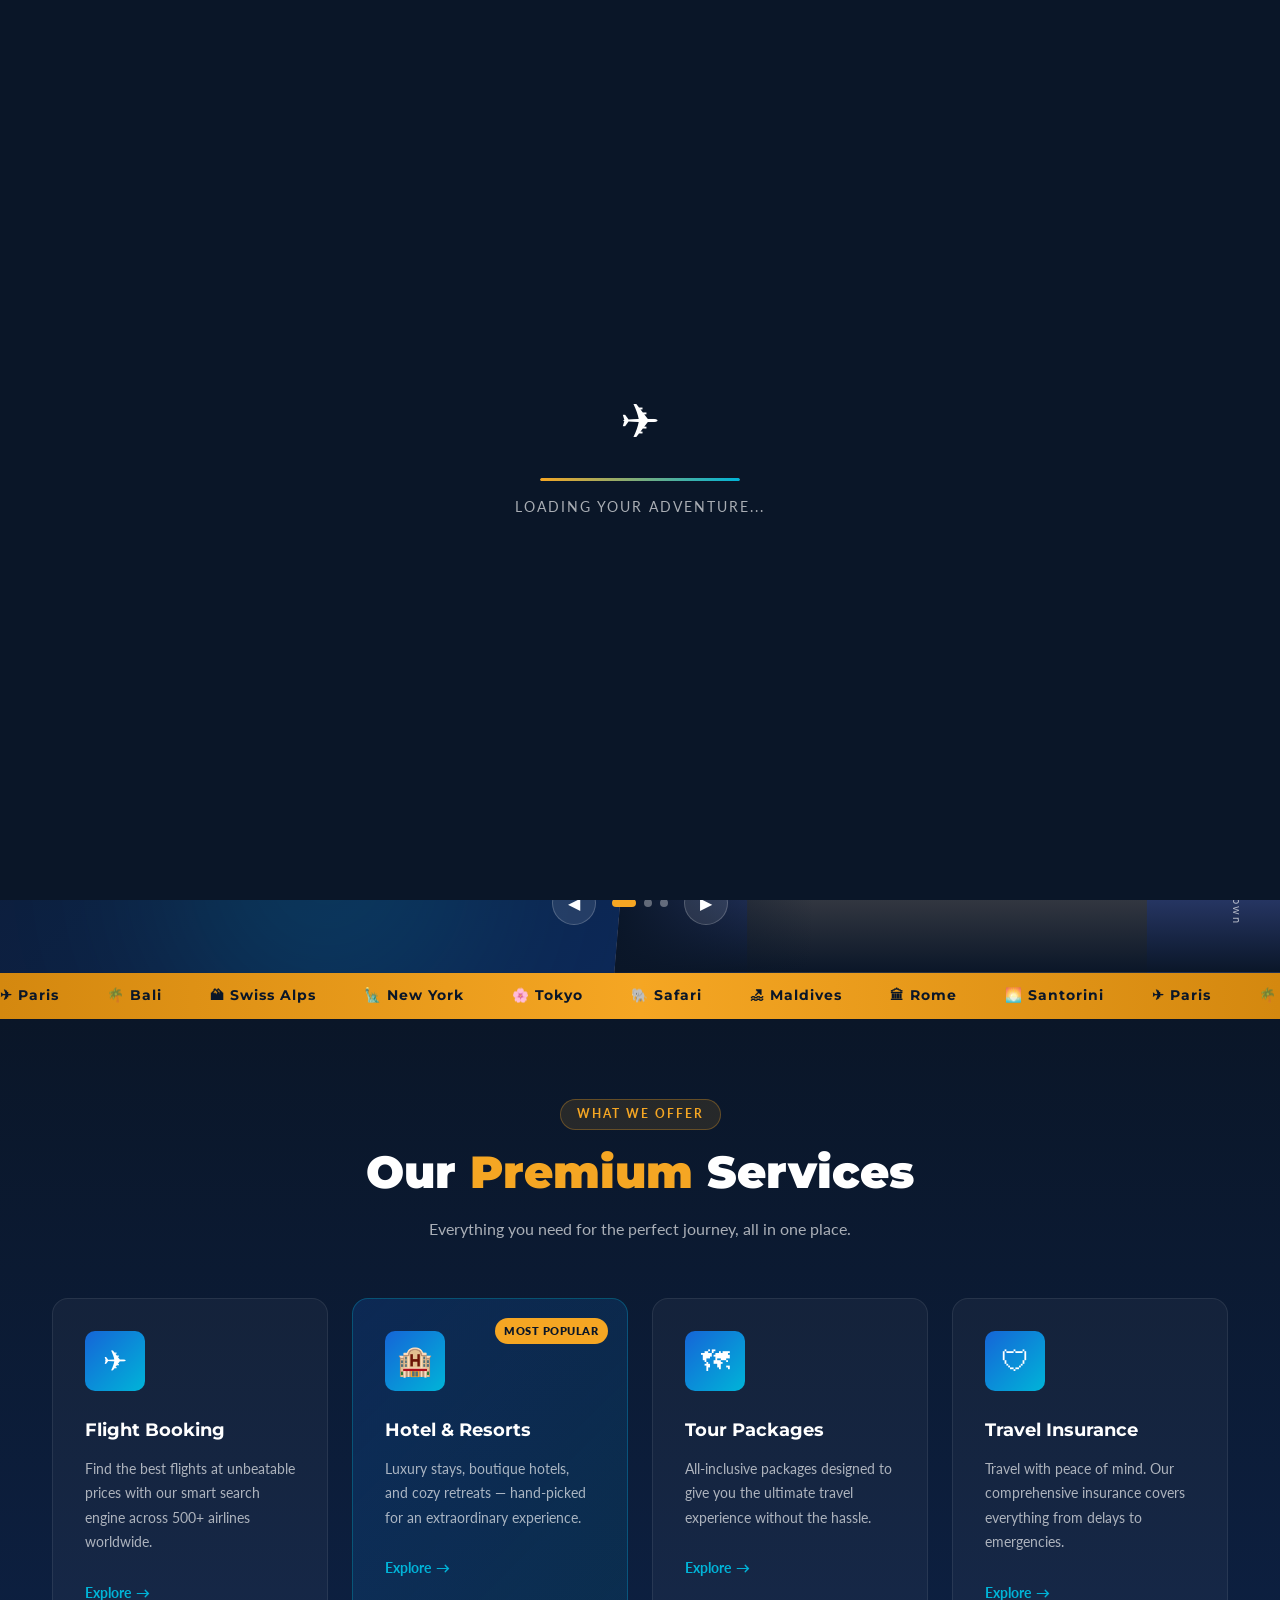
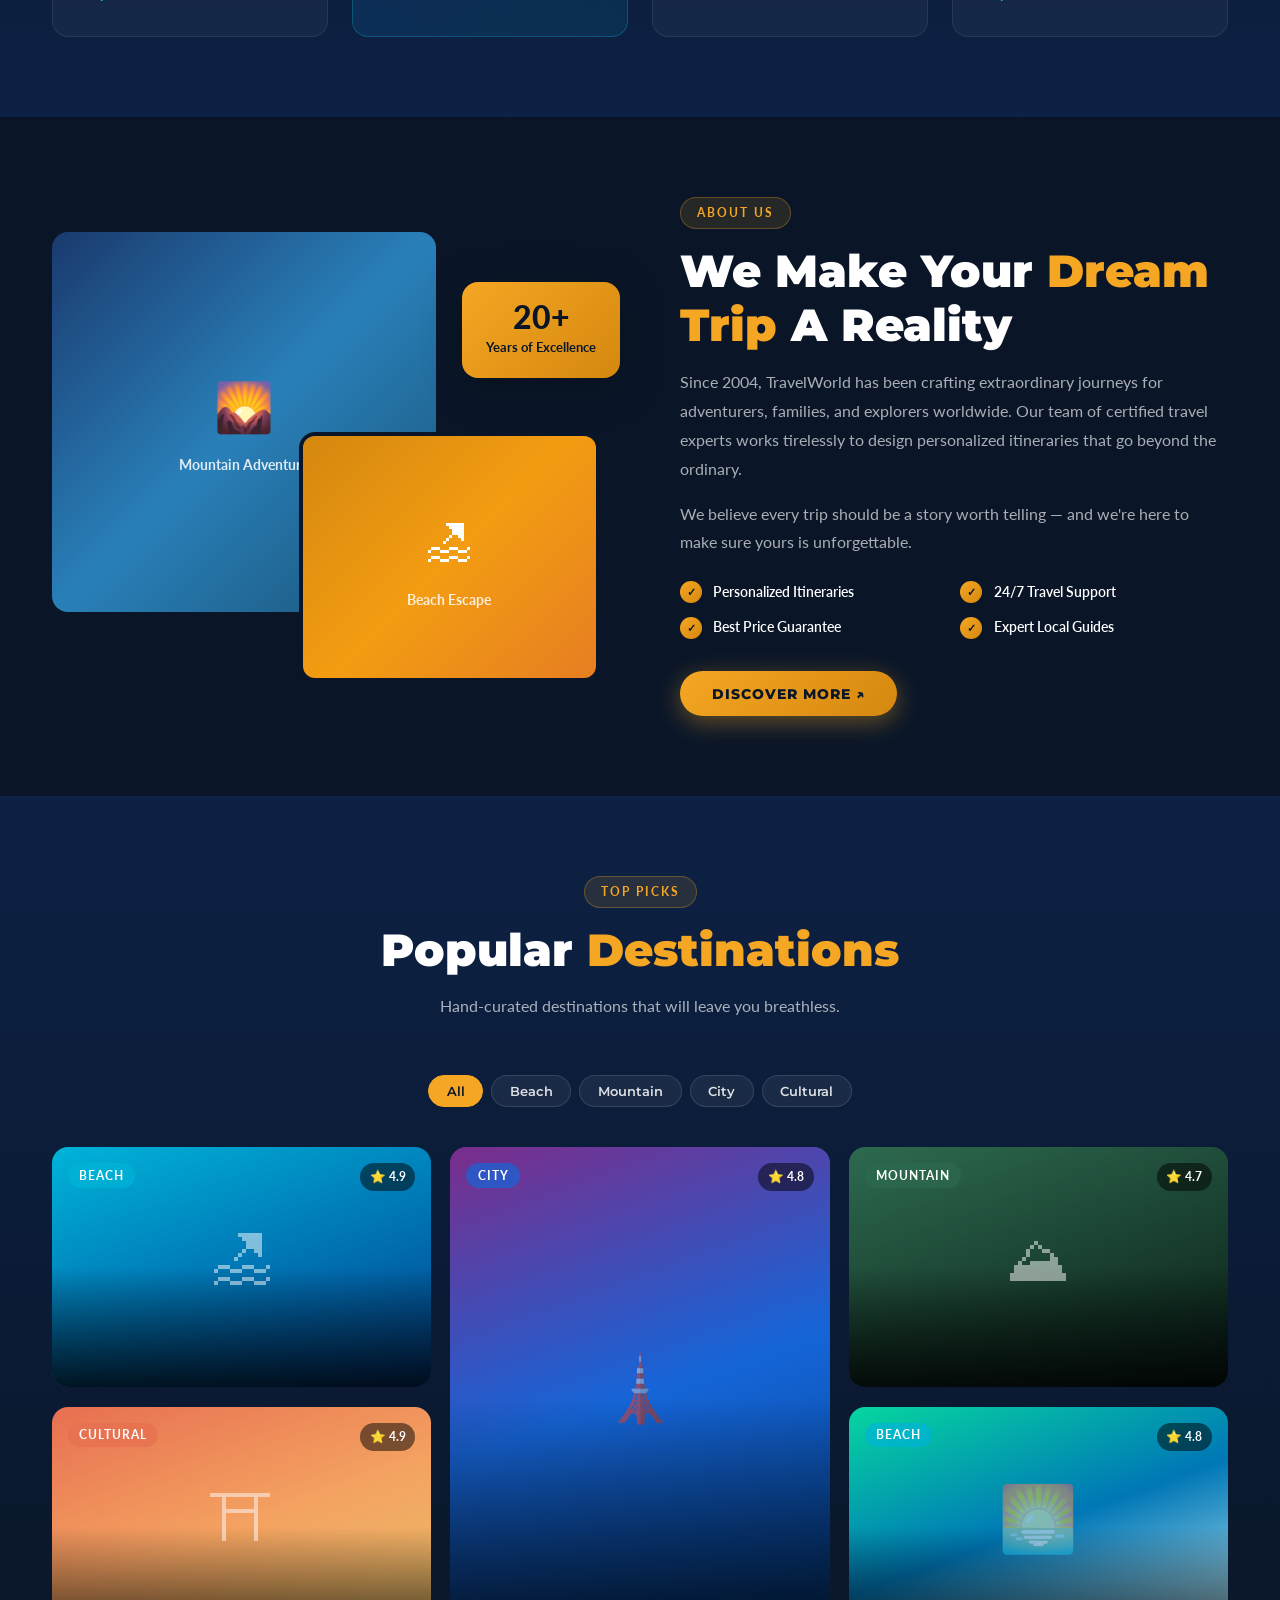
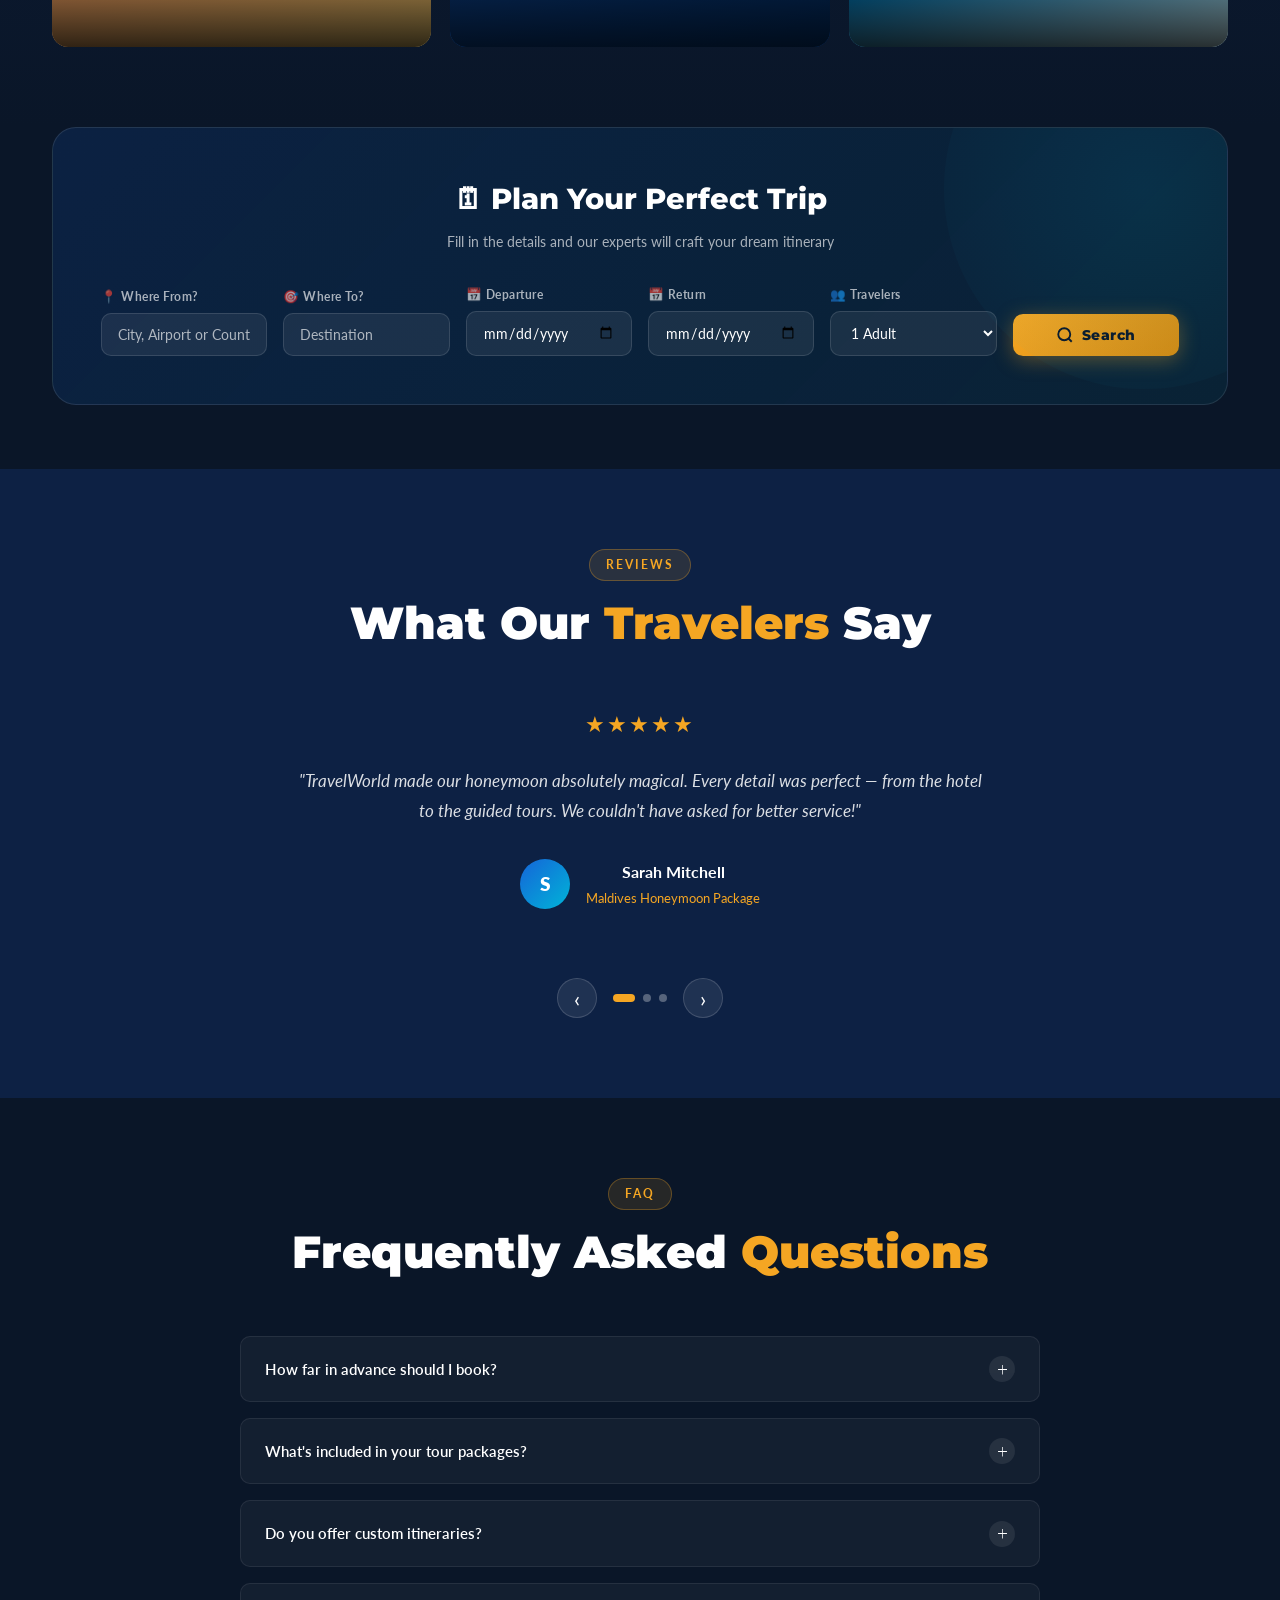
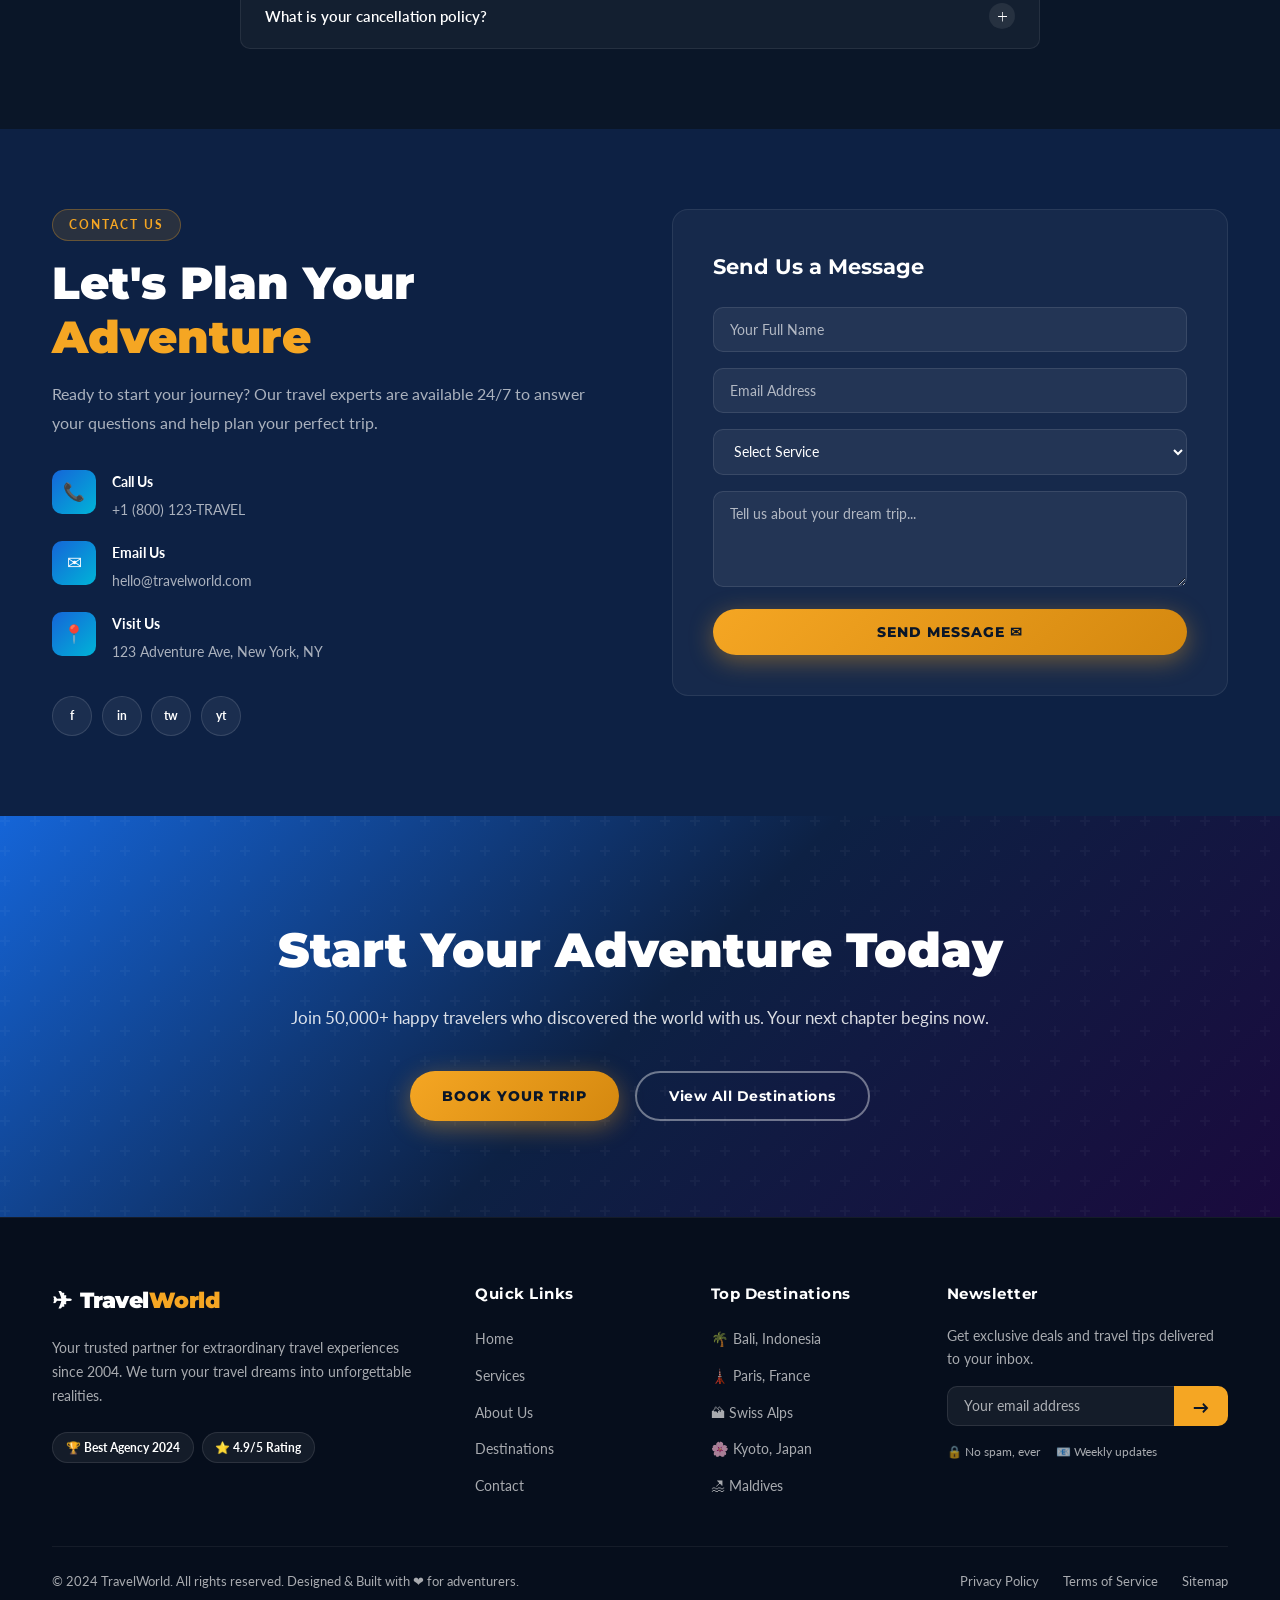
<file: Travel-The-World-AI-v0.1/index.html>
<!DOCTYPE html>
<html lang="ar" dir="ltr">
<head>
  <meta charset="UTF-8" />
  <meta name="viewport" content="width=device-width, initial-scale=1.0"/>
  <title>Travel The World — Discover Your Journey</title>
  <link rel="preconnect" href="https://fonts.googleapis.com"/>
  <link rel="preconnect" href="https://fonts.gstatic.com" crossorigin/>
  <link href="https://fonts.googleapis.com/css2?family=Dancing+Script:wght@700&family=Montserrat:wght@400;600;700;900&family=Lato:wght@300;400;700&display=swap" rel="stylesheet"/>
  <link rel="stylesheet" href="style.css"/>
</head>
<body>

  <!-- ========== PRELOADER ========== -->
  <div class="preloader" id="preloader">
    <div class="preloader-inner">
      <div class="plane-icon">✈</div>
      <div class="preloader-bar"><div class="preloader-fill"></div></div>
      <p>Loading Your Adventure...</p>
    </div>
  </div>

  <!-- ========== NAVBAR ========== -->
  <header class="navbar" id="navbar">
    <nav class="nav-container">
      <div class="nav-logo">
        <span class="logo-icon">✈</span>
        <span class="logo-text">Travel<span class="logo-accent">World</span></span>
      </div>
      <ul class="nav-links" id="navLinks">
        <li><a href="#home" class="nav-link active">Home</a></li>
        <li><a href="#services" class="nav-link">Services</a></li>
        <li><a href="#about" class="nav-link">About</a></li>
        <li><a href="#destinations" class="nav-link">Destinations</a></li>
        <li><a href="#contact" class="nav-link">Contact</a></li>
        <li><a href="#faq" class="nav-link">FAQ</a></li>
      </ul>
      <div class="nav-right">
        <div class="search-box">
          <input type="text" placeholder="Search destinations..." id="searchInput"/>
          <button class="search-btn" aria-label="Search">
            <svg width="18" height="18" viewBox="0 0 24 24" fill="none" stroke="currentColor" stroke-width="2.5"><circle cx="11" cy="11" r="8"/><path d="m21 21-4.35-4.35"/></svg>
          </button>
        </div>
        <button class="btn-book-nav">Book Now</button>
        <div class="hamburger" id="hamburger">
          <span></span><span></span><span></span>
        </div>
      </div>
    </nav>
  </header>

  <!-- ========== HERO SECTION ========== -->
  <section class="hero" id="home">
    <!-- Background diagonal shapes -->
    <div class="hero-bg">
      <div class="bg-shape bg-shape-1"></div>
      <div class="bg-shape bg-shape-2"></div>
      <div class="bg-shape bg-shape-3"></div>
      <div class="bg-diagonal"></div>
      <!-- Animated particles -->
      <div class="particles" id="particles"></div>
    </div>

    <!-- Hero image panel -->
    <div class="hero-image-panel">
      <div class="hero-img-overlay"></div>
      <div class="hero-img-content">
        <div class="img-badge">
          <span class="badge-icon">📍</span>
          <div>
            <strong>Santorini, Greece</strong>
            <small>Explore Now</small>
          </div>
        </div>
      </div>
      <!-- Diagonal chevrons -->
      <div class="chevrons">
        <div class="chevron chevron-1"></div>
        <div class="chevron chevron-2"></div>
      </div>
    </div>

    <!-- Hero content -->
    <div class="hero-content">
      <div class="hero-tag">
        <span class="tag-dot"></span>
        <span>Award-Winning Travel Agency</span>
      </div>
      <h1 class="hero-title">
        <span class="title-word title-travel">TRAVEL</span>
        <span class="title-cursive">The World</span>
      </h1>
      <h2 class="hero-subtitle">LANDING PAGE</h2>
      <p class="hero-desc">
        Discover breathtaking destinations across the globe. We craft unforgettable journeys tailored to your dreams — from serene tropical escapes to thrilling mountain adventures.
      </p>
      <div class="hero-actions">
        <button class="btn-primary pulse-btn">
          <span>LEARN MORE</span>
          <svg width="16" height="16" viewBox="0 0 24 24" fill="none" stroke="currentColor" stroke-width="2.5"><path d="M5 12h14M12 5l7 7-7 7"/></svg>
        </button>
        <button class="btn-secondary">
          <div class="play-icon">▶</div>
          <span>Watch Video</span>
        </button>
      </div>
      <!-- Stats bar -->
      <div class="hero-stats">
        <div class="stat-item">
          <strong class="stat-num" data-target="150">0</strong><span>+</span>
          <small>Destinations</small>
        </div>
        <div class="stat-divider"></div>
        <div class="stat-item">
          <strong class="stat-num" data-target="50">0</strong><span>K+</span>
          <small>Happy Clients</small>
        </div>
        <div class="stat-divider"></div>
        <div class="stat-item">
          <strong class="stat-num" data-target="20">0</strong><span>+</span>
          <small>Years Experience</small>
        </div>
      </div>
    </div>

    <!-- Slider controls -->
    <div class="slider-controls">
      <button class="slider-btn" id="prevBtn" aria-label="Previous">&#9664;</button>
      <div class="slider-dots">
        <div class="dot active"></div>
        <div class="dot"></div>
        <div class="dot"></div>
      </div>
      <button class="slider-btn" id="nextBtn" aria-label="Next">&#9654;</button>
    </div>

    <!-- Scroll indicator -->
    <div class="scroll-indicator">
      <div class="scroll-mouse">
        <div class="scroll-wheel"></div>
      </div>
      <span>Scroll Down</span>
    </div>
  </section>

  <!-- ========== MARQUEE STRIP ========== -->
  <div class="marquee-strip">
    <div class="marquee-track">
      <span>✈ Paris</span><span>🌴 Bali</span><span>🏔 Swiss Alps</span>
      <span>🗽 New York</span><span>🌸 Tokyo</span><span>🐘 Safari</span>
      <span>🏖 Maldives</span><span>🏛 Rome</span><span>🌅 Santorini</span>
      <span>✈ Paris</span><span>🌴 Bali</span><span>🏔 Swiss Alps</span>
      <span>🗽 New York</span><span>🌸 Tokyo</span><span>🐘 Safari</span>
      <span>🏖 Maldives</span><span>🏛 Rome</span><span>🌅 Santorini</span>
    </div>
  </div>

  <!-- ========== SERVICES SECTION ========== -->
  <section class="services" id="services">
    <div class="container">
      <div class="section-header">
        <div class="section-tag">What We Offer</div>
        <h2 class="section-title">Our <span class="highlight">Premium</span> Services</h2>
        <p class="section-desc">Everything you need for the perfect journey, all in one place.</p>
      </div>
      <div class="services-grid">
        <div class="service-card" data-delay="0">
          <div class="service-icon-wrap">
            <div class="service-icon">✈</div>
          </div>
          <h3>Flight Booking</h3>
          <p>Find the best flights at unbeatable prices with our smart search engine across 500+ airlines worldwide.</p>
          <a href="#" class="service-link">Explore <span>→</span></a>
        </div>
        <div class="service-card featured" data-delay="100">
          <div class="service-badge">Most Popular</div>
          <div class="service-icon-wrap">
            <div class="service-icon">🏨</div>
          </div>
          <h3>Hotel & Resorts</h3>
          <p>Luxury stays, boutique hotels, and cozy retreats — hand-picked for an extraordinary experience.</p>
          <a href="#" class="service-link">Explore <span>→</span></a>
        </div>
        <div class="service-card" data-delay="200">
          <div class="service-icon-wrap">
            <div class="service-icon">🗺</div>
          </div>
          <h3>Tour Packages</h3>
          <p>All-inclusive packages designed to give you the ultimate travel experience without the hassle.</p>
          <a href="#" class="service-link">Explore <span>→</span></a>
        </div>
        <div class="service-card" data-delay="300">
          <div class="service-icon-wrap">
            <div class="service-icon">🛡</div>
          </div>
          <h3>Travel Insurance</h3>
          <p>Travel with peace of mind. Our comprehensive insurance covers everything from delays to emergencies.</p>
          <a href="#" class="service-link">Explore <span>→</span></a>
        </div>
      </div>
    </div>
  </section>

  <!-- ========== ABOUT SECTION ========== -->
  <section class="about" id="about">
    <div class="container">
      <div class="about-grid">
        <div class="about-images">
          <div class="about-img about-img-main">
            <div class="about-img-placeholder main">
              <span>🌄</span>
              <p>Mountain Adventure</p>
            </div>
          </div>
          <div class="about-img about-img-small">
            <div class="about-img-placeholder small">
              <span>🏖</span>
              <p>Beach Escape</p>
            </div>
          </div>
          <div class="about-exp-badge">
            <strong>20+</strong>
            <span>Years of Excellence</span>
          </div>
        </div>
        <div class="about-content">
          <div class="section-tag">About Us</div>
          <h2 class="section-title">We Make Your <span class="highlight">Dream Trip</span> A Reality</h2>
          <p>Since 2004, TravelWorld has been crafting extraordinary journeys for adventurers, families, and explorers worldwide. Our team of certified travel experts works tirelessly to design personalized itineraries that go beyond the ordinary.</p>
          <p>We believe every trip should be a story worth telling — and we're here to make sure yours is unforgettable.</p>
          <div class="about-features">
            <div class="about-feature">
              <div class="feature-check">✓</div>
              <span>Personalized Itineraries</span>
            </div>
            <div class="about-feature">
              <div class="feature-check">✓</div>
              <span>24/7 Travel Support</span>
            </div>
            <div class="about-feature">
              <div class="feature-check">✓</div>
              <span>Best Price Guarantee</span>
            </div>
            <div class="about-feature">
              <div class="feature-check">✓</div>
              <span>Expert Local Guides</span>
            </div>
          </div>
          <button class="btn-primary">Discover More ↗</button>
        </div>
      </div>
    </div>
  </section>

  <!-- ========== DESTINATIONS SECTION ========== -->
  <section class="destinations" id="destinations">
    <div class="container">
      <div class="section-header">
        <div class="section-tag">Top Picks</div>
        <h2 class="section-title">Popular <span class="highlight">Destinations</span></h2>
        <p class="section-desc">Hand-curated destinations that will leave you breathless.</p>
      </div>
      <div class="dest-filter">
        <button class="filter-btn active" data-filter="all">All</button>
        <button class="filter-btn" data-filter="beach">Beach</button>
        <button class="filter-btn" data-filter="mountain">Mountain</button>
        <button class="filter-btn" data-filter="city">City</button>
        <button class="filter-btn" data-filter="cultural">Cultural</button>
      </div>
      <div class="destinations-grid" id="destGrid">
        <div class="dest-card" data-cat="beach">
          <div class="dest-img beach-1">
            <div class="dest-overlay">
              <div class="dest-rating">⭐ 4.9</div>
              <div class="dest-info">
                <h3>Maldives</h3>
                <p>🌍 Indian Ocean</p>
                <div class="dest-price">From <strong>$1,299</strong>/person</div>
                <button class="btn-dest">Book Now</button>
              </div>
            </div>
          </div>
          <div class="dest-tag beach">Beach</div>
        </div>
        <div class="dest-card large" data-cat="city">
          <div class="dest-img city-1">
            <div class="dest-overlay">
              <div class="dest-rating">⭐ 4.8</div>
              <div class="dest-info">
                <h3>Paris, France</h3>
                <p>🌍 Europe</p>
                <div class="dest-price">From <strong>$899</strong>/person</div>
                <button class="btn-dest">Book Now</button>
              </div>
            </div>
          </div>
          <div class="dest-tag city">City</div>
        </div>
        <div class="dest-card" data-cat="mountain">
          <div class="dest-img mountain-1">
            <div class="dest-overlay">
              <div class="dest-rating">⭐ 4.7</div>
              <div class="dest-info">
                <h3>Swiss Alps</h3>
                <p>🌍 Europe</p>
                <div class="dest-price">From <strong>$1,599</strong>/person</div>
                <button class="btn-dest">Book Now</button>
              </div>
            </div>
          </div>
          <div class="dest-tag mountain">Mountain</div>
        </div>
        <div class="dest-card" data-cat="cultural">
          <div class="dest-img cultural-1">
            <div class="dest-overlay">
              <div class="dest-rating">⭐ 4.9</div>
              <div class="dest-info">
                <h3>Kyoto, Japan</h3>
                <p>🌍 Asia</p>
                <div class="dest-price">From <strong>$1,199</strong>/person</div>
                <button class="btn-dest">Book Now</button>
              </div>
            </div>
          </div>
          <div class="dest-tag cultural">Cultural</div>
        </div>
        <div class="dest-card" data-cat="beach">
          <div class="dest-img beach-2">
            <div class="dest-overlay">
              <div class="dest-rating">⭐ 4.8</div>
              <div class="dest-info">
                <h3>Santorini</h3>
                <p>🌍 Greece</p>
                <div class="dest-price">From <strong>$999</strong>/person</div>
                <button class="btn-dest">Book Now</button>
              </div>
            </div>
          </div>
          <div class="dest-tag beach">Beach</div>
        </div>
      </div>
    </div>
  </section>

  <!-- ========== BOOKING FORM ========== -->
  <section class="booking-section">
    <div class="container">
      <div class="booking-card">
        <div class="booking-header">
          <h2>🗓 Plan Your Perfect Trip</h2>
          <p>Fill in the details and our experts will craft your dream itinerary</p>
        </div>
        <div class="booking-form">
          <div class="form-row">
            <div class="form-group">
              <label>📍 Where From?</label>
              <input type="text" placeholder="City, Airport or Country"/>
            </div>
            <div class="form-group">
              <label>🎯 Where To?</label>
              <input type="text" placeholder="Destination"/>
            </div>
            <div class="form-group">
              <label>📅 Departure</label>
              <input type="date"/>
            </div>
            <div class="form-group">
              <label>📅 Return</label>
              <input type="date"/>
            </div>
            <div class="form-group">
              <label>👥 Travelers</label>
              <select>
                <option>1 Adult</option>
                <option>2 Adults</option>
                <option>Family (2+2)</option>
                <option>Group (6+)</option>
              </select>
            </div>
            <button class="btn-search-trip">
              <svg width="18" height="18" viewBox="0 0 24 24" fill="none" stroke="currentColor" stroke-width="2.5"><circle cx="11" cy="11" r="8"/><path d="m21 21-4.35-4.35"/></svg>
              Search
            </button>
          </div>
        </div>
      </div>
    </div>
  </section>

  <!-- ========== TESTIMONIALS ========== -->
  <section class="testimonials">
    <div class="container">
      <div class="section-header">
        <div class="section-tag">Reviews</div>
        <h2 class="section-title">What Our <span class="highlight">Travelers</span> Say</h2>
      </div>
      <div class="testimonials-slider" id="testimonialsSlider">
        <div class="testimonial-card active">
          <div class="testimonial-stars">★★★★★</div>
          <p class="testimonial-text">"TravelWorld made our honeymoon absolutely magical. Every detail was perfect — from the hotel to the guided tours. We couldn't have asked for better service!"</p>
          <div class="testimonial-author">
            <div class="author-avatar">S</div>
            <div>
              <strong>Sarah Mitchell</strong>
              <small>Maldives Honeymoon Package</small>
            </div>
          </div>
        </div>
        <div class="testimonial-card">
          <div class="testimonial-stars">★★★★★</div>
          <p class="testimonial-text">"I've traveled to 30+ countries and TravelWorld is by far the most professional agency I've worked with. Their local guides have insider knowledge that money can't buy."</p>
          <div class="testimonial-author">
            <div class="author-avatar">J</div>
            <div>
              <strong>James Rodriguez</strong>
              <small>Japan Cultural Tour</small>
            </div>
          </div>
        </div>
        <div class="testimonial-card">
          <div class="testimonial-stars">★★★★★</div>
          <p class="testimonial-text">"The Swiss Alps ski package was incredible. Everything was handled flawlessly — transfers, accommodation, ski passes. Pure perfection from start to finish!"</p>
          <div class="testimonial-author">
            <div class="author-avatar">A</div>
            <div>
              <strong>Amira Hassan</strong>
              <small>Swiss Alps Adventure</small>
            </div>
          </div>
        </div>
      </div>
      <div class="testimonial-controls">
        <button class="t-btn" id="tPrev">‹</button>
        <div class="t-dots">
          <div class="t-dot active"></div>
          <div class="t-dot"></div>
          <div class="t-dot"></div>
        </div>
        <button class="t-btn" id="tNext">›</button>
      </div>
    </div>
  </section>

  <!-- ========== FAQ ========== -->
  <section class="faq-section" id="faq">
    <div class="container">
      <div class="section-header">
        <div class="section-tag">FAQ</div>
        <h2 class="section-title">Frequently Asked <span class="highlight">Questions</span></h2>
      </div>
      <div class="faq-grid">
        <div class="faq-item" onclick="toggleFaq(this)">
          <div class="faq-question">
            <span>How far in advance should I book?</span>
            <div class="faq-icon">+</div>
          </div>
          <div class="faq-answer">
            <p>We recommend booking at least 3–6 months in advance for peak season travel, and 1–3 months for off-peak. Early booking ensures better rates and availability.</p>
          </div>
        </div>
        <div class="faq-item" onclick="toggleFaq(this)">
          <div class="faq-question">
            <span>What's included in your tour packages?</span>
            <div class="faq-icon">+</div>
          </div>
          <div class="faq-answer">
            <p>Our all-inclusive packages cover flights, hotel accommodations, airport transfers, guided tours, most meals, and travel insurance. Specific inclusions vary by package.</p>
          </div>
        </div>
        <div class="faq-item" onclick="toggleFaq(this)">
          <div class="faq-question">
            <span>Do you offer custom itineraries?</span>
            <div class="faq-icon">+</div>
          </div>
          <div class="faq-answer">
            <p>Absolutely! We specialize in tailor-made travel experiences. Share your vision with our experts and we'll craft a personalized itinerary that matches your interests and budget perfectly.</p>
          </div>
        </div>
        <div class="faq-item" onclick="toggleFaq(this)">
          <div class="faq-question">
            <span>What is your cancellation policy?</span>
            <div class="faq-icon">+</div>
          </div>
          <div class="faq-answer">
            <p>We offer flexible cancellation up to 30 days before departure for a full refund. Cancellations within 30 days may incur fees depending on the package. We also offer travel insurance to cover unexpected changes.</p>
          </div>
        </div>
      </div>
    </div>
  </section>

  <!-- ========== CONTACT SECTION ========== -->
  <section class="contact" id="contact">
    <div class="container">
      <div class="contact-grid">
        <div class="contact-info">
          <div class="section-tag">Contact Us</div>
          <h2 class="section-title">Let's Plan Your <span class="highlight">Adventure</span></h2>
          <p>Ready to start your journey? Our travel experts are available 24/7 to answer your questions and help plan your perfect trip.</p>
          <div class="contact-items">
            <div class="contact-item">
              <div class="contact-icon">📞</div>
              <div>
                <strong>Call Us</strong>
                <span>+1 (800) 123-TRAVEL</span>
              </div>
            </div>
            <div class="contact-item">
              <div class="contact-icon">✉</div>
              <div>
                <strong>Email Us</strong>
                <span>hello@travelworld.com</span>
              </div>
            </div>
            <div class="contact-item">
              <div class="contact-icon">📍</div>
              <div>
                <strong>Visit Us</strong>
                <span>123 Adventure Ave, New York, NY</span>
              </div>
            </div>
          </div>
          <div class="social-links">
            <a href="#" class="social-btn">f</a>
            <a href="#" class="social-btn">in</a>
            <a href="#" class="social-btn">tw</a>
            <a href="#" class="social-btn">yt</a>
          </div>
        </div>
        <div class="contact-form-wrap">
          <div class="contact-form">
            <h3>Send Us a Message</h3>
            <div class="cform-group">
              <input type="text" placeholder="Your Full Name" required/>
            </div>
            <div class="cform-group">
              <input type="email" placeholder="Email Address" required/>
            </div>
            <div class="cform-group">
              <select>
                <option value="">Select Service</option>
                <option>Flight Booking</option>
                <option>Hotel Reservation</option>
                <option>Tour Package</option>
                <option>Custom Itinerary</option>
              </select>
            </div>
            <div class="cform-group">
              <textarea placeholder="Tell us about your dream trip..." rows="4"></textarea>
            </div>
            <button class="btn-primary full-width" onclick="submitForm(event)">
              Send Message ✉
            </button>
          </div>
        </div>
      </div>
    </div>
  </section>

  <!-- ========== CTA BANNER ========== -->
  <section class="cta-banner">
    <div class="cta-bg"></div>
    <div class="container">
      <div class="cta-content">
        <h2>Start Your Adventure Today</h2>
        <p>Join 50,000+ happy travelers who discovered the world with us. Your next chapter begins now.</p>
        <div class="cta-actions">
          <button class="btn-primary">Book Your Trip</button>
          <button class="btn-ghost">View All Destinations</button>
        </div>
      </div>
    </div>
  </section>

  <!-- ========== FOOTER ========== -->
  <footer class="footer">
    <div class="container">
      <div class="footer-grid">
        <div class="footer-brand">
          <div class="nav-logo footer-logo">
            <span class="logo-icon">✈</span>
            <span class="logo-text">Travel<span class="logo-accent">World</span></span>
          </div>
          <p>Your trusted partner for extraordinary travel experiences since 2004. We turn your travel dreams into unforgettable realities.</p>
          <div class="footer-awards">
            <div class="award-badge">🏆 Best Agency 2024</div>
            <div class="award-badge">⭐ 4.9/5 Rating</div>
          </div>
        </div>
        <div class="footer-col">
          <h4>Quick Links</h4>
          <ul>
            <li><a href="#home">Home</a></li>
            <li><a href="#services">Services</a></li>
            <li><a href="#about">About Us</a></li>
            <li><a href="#destinations">Destinations</a></li>
            <li><a href="#contact">Contact</a></li>
          </ul>
        </div>
        <div class="footer-col">
          <h4>Top Destinations</h4>
          <ul>
            <li><a href="#">🌴 Bali, Indonesia</a></li>
            <li><a href="#">🗼 Paris, France</a></li>
            <li><a href="#">🏔 Swiss Alps</a></li>
            <li><a href="#">🌸 Kyoto, Japan</a></li>
            <li><a href="#">🏖 Maldives</a></li>
          </ul>
        </div>
        <div class="footer-col">
          <h4>Newsletter</h4>
          <p>Get exclusive deals and travel tips delivered to your inbox.</p>
          <div class="newsletter-form">
            <input type="email" placeholder="Your email address"/>
            <button class="btn-newsletter">→</button>
          </div>
          <div class="footer-trust">
            <span>🔒 No spam, ever</span>
            <span>📧 Weekly updates</span>
          </div>
        </div>
      </div>
      <div class="footer-bottom">
        <p>© 2024 TravelWorld. All rights reserved. Designed & Built with ❤ for adventurers.</p>
        <div class="footer-links">
          <a href="#">Privacy Policy</a>
          <a href="#">Terms of Service</a>
          <a href="#">Sitemap</a>
        </div>
      </div>
    </div>
  </footer>

  <!-- Back to top -->
  <button class="back-to-top" id="backToTop" aria-label="Back to top">↑</button>

  <script src="script.js"></script>
</body>
</html>
</file>
<file: Travel-The-World-AI-v0.1/style.css>
/* ============================================
   TRAVEL WORLD — COMPLETE STYLESHEET
   Author: Senior Frontend Engineer
   Version: 1.0
   ============================================ */

/* ---- CSS VARIABLES ---- */
:root {
  --navy: #0a1628;
  --navy-mid: #0d2144;
  --blue: #0e4fa0;
  --blue-bright: #1565d8;
  --cyan: #00b4d8;
  --cyan-light: #90e0ef;
  --gold: #f5a623;
  --gold-dark: #d4880f;
  --white: #ffffff;
  --white-soft: rgba(255,255,255,0.85);
  --text-light: rgba(255,255,255,0.65);
  --text-dark: #1a1a2e;
  --card-bg: rgba(255,255,255,0.05);
  --card-border: rgba(255,255,255,0.1);

  --font-title: 'Montserrat', sans-serif;
  --font-cursive: 'Dancing Script', cursive;
  --font-body: 'Lato', sans-serif;

  --shadow-sm: 0 4px 20px rgba(0,0,0,0.15);
  --shadow-md: 0 8px 40px rgba(0,0,0,0.25);
  --shadow-lg: 0 20px 60px rgba(0,0,0,0.35);

  --transition: all 0.35s cubic-bezier(0.4, 0, 0.2, 1);
  --radius: 16px;
  --radius-sm: 10px;
  --radius-pill: 50px;
}

/* ---- RESET & BASE ---- */
*, *::before, *::after { box-sizing: border-box; margin: 0; padding: 0; }

html { scroll-behavior: smooth; font-size: 16px; }

body {
  font-family: var(--font-body);
  background: var(--navy);
  color: var(--white);
  overflow-x: hidden;
  line-height: 1.6;
}

a { text-decoration: none; color: inherit; transition: var(--transition); }
ul { list-style: none; }
img { max-width: 100%; display: block; }
input, select, textarea, button { font-family: inherit; border: none; outline: none; }
button { cursor: pointer; }
.container { max-width: 1240px; margin: 0 auto; padding: 0 2rem; }


/* ============================================
   PRELOADER
   ============================================ */
.preloader {
  position: fixed; inset: 0;
  background: var(--navy);
  display: flex; align-items: center; justify-content: center;
  z-index: 10000;
  transition: opacity 0.6s ease, visibility 0.6s ease;
}
.preloader.hidden { opacity: 0 !important; visibility: hidden !important; }
.preloader-inner { text-align: center; }
.plane-icon {
  font-size: 3rem;
  display: block;
  animation: flyPlane 1.5s ease-in-out infinite alternate;
}
@keyframes flyPlane {
  from { transform: translateX(-20px) rotate(-5deg); }
  to   { transform: translateX(20px) rotate(5deg); }
}
.preloader-bar {
  width: 200px; height: 3px;
  background: rgba(255,255,255,0.15);
  border-radius: 3px; margin: 1.2rem auto 1rem;
  overflow: hidden;
}
.preloader-fill {
  height: 100%; width: 0;
  background: linear-gradient(90deg, var(--gold), var(--cyan));
  border-radius: 3px;
  animation: fillBar 2s ease forwards;
}
@keyframes fillBar { to { width: 100%; } }
.preloader-inner p { color: var(--text-light); font-size: 0.85rem; letter-spacing: 2px; text-transform: uppercase; }


/* ============================================
   NAVBAR
   ============================================ */
.navbar {
  position: fixed; top: 0; left: 0; right: 0;
  z-index: 1000;
  padding: 1rem 0;
  transition: var(--transition);
}
.navbar.scrolled {
  background: rgba(10, 22, 40, 0.95);
  backdrop-filter: blur(20px);
  padding: 0.7rem 0;
  border-bottom: 1px solid rgba(255,255,255,0.08);
  box-shadow: 0 4px 30px rgba(0,0,0,0.3);
}
.nav-container {
  max-width: 1240px; margin: 0 auto; padding: 0 2rem;
  display: flex; align-items: center; gap: 2rem;
}
.nav-logo {
  display: flex; align-items: center; gap: 0.5rem;
  font-family: var(--font-title); font-weight: 900;
  font-size: 1.4rem; letter-spacing: -0.5px;
  flex-shrink: 0;
}
.logo-icon { font-size: 1.5rem; }
.logo-accent { color: var(--gold); }
.nav-links {
  display: flex; align-items: center; gap: 0.2rem;
  margin: 0 auto;
}
.nav-link {
  font-family: var(--font-title); font-size: 0.88rem;
  font-weight: 600; letter-spacing: 0.3px;
  padding: 0.5rem 0.9rem; border-radius: var(--radius-pill);
  color: var(--white-soft);
  position: relative; transition: var(--transition);
}
.nav-link:hover, .nav-link.active {
  color: var(--white);
  background: rgba(255,255,255,0.1);
}
.nav-link.active::after {
  content: '';
  position: absolute; bottom: 2px; left: 50%; transform: translateX(-50%);
  width: 18px; height: 2px;
  background: var(--gold);
  border-radius: 2px;
}
.nav-right { display: flex; align-items: center; gap: 1rem; }
.search-box {
  display: flex; align-items: center;
  background: rgba(255,255,255,0.1);
  border: 1px solid rgba(255,255,255,0.15);
  border-radius: var(--radius-pill);
  padding: 0.4rem 0.5rem 0.4rem 1rem;
  transition: var(--transition);
}
.search-box:focus-within {
  background: rgba(255,255,255,0.15);
  border-color: var(--cyan);
  box-shadow: 0 0 0 3px rgba(0,180,216,0.15);
}
.search-box input {
  background: transparent; color: var(--white);
  font-size: 0.82rem; width: 150px;
}
.search-box input::placeholder { color: var(--text-light); }
.search-btn {
  background: var(--gold);
  border-radius: 50%; width: 32px; height: 32px;
  display: flex; align-items: center; justify-content: center;
  color: var(--navy); flex-shrink: 0;
  transition: var(--transition);
}
.search-btn:hover { background: var(--gold-dark); transform: scale(1.1); }
.btn-book-nav {
  background: var(--gold);
  color: var(--navy); font-family: var(--font-title);
  font-weight: 700; font-size: 0.82rem;
  padding: 0.55rem 1.2rem; border-radius: var(--radius-pill);
  letter-spacing: 0.3px; transition: var(--transition);
  box-shadow: 0 4px 15px rgba(245,166,35,0.35);
}
.btn-book-nav:hover { background: var(--gold-dark); transform: translateY(-1px); box-shadow: 0 6px 20px rgba(245,166,35,0.45); }
.hamburger { display: none; flex-direction: column; gap: 5px; cursor: pointer; padding: 4px; }
.hamburger span { display: block; width: 24px; height: 2px; background: var(--white); border-radius: 2px; transition: var(--transition); }
.hamburger.open span:nth-child(1) { transform: translateY(7px) rotate(45deg); }
.hamburger.open span:nth-child(2) { opacity: 0; }
.hamburger.open span:nth-child(3) { transform: translateY(-7px) rotate(-45deg); }


/* ============================================
   HERO SECTION
   ============================================ */
.hero {
  min-height: 100vh;
  display: flex; align-items: center;
  position: relative; overflow: hidden;
  background: linear-gradient(135deg, var(--navy) 0%, var(--navy-mid) 50%, #0d3070 100%);
}

/* BG Shapes */
.hero-bg { position: absolute; inset: 0; pointer-events: none; }
.bg-shape {
  position: absolute; border-radius: 50%;
  filter: blur(80px); opacity: 0.3;
}
.bg-shape-1 {
  width: 600px; height: 600px;
  background: radial-gradient(circle, var(--blue-bright), transparent);
  top: -200px; right: 20%;
}
.bg-shape-2 {
  width: 400px; height: 400px;
  background: radial-gradient(circle, var(--cyan), transparent);
  bottom: -100px; left: 10%;
  opacity: 0.2;
}
.bg-shape-3 {
  width: 300px; height: 300px;
  background: radial-gradient(circle, var(--gold), transparent);
  top: 40%; right: 5%;
  opacity: 0.15;
}
.bg-diagonal {
  position: absolute;
  top: 0; right: 30%;
  width: 2px; height: 100%;
  background: linear-gradient(to bottom, transparent, rgba(0,180,216,0.3), transparent);
  transform: skewX(-15deg);
}

/* Particles */
.particles { position: absolute; inset: 0; }
.particle {
  position: absolute; border-radius: 50%;
  background: rgba(255,255,255,0.6);
  animation: floatParticle linear infinite;
}
@keyframes floatParticle {
  0%   { transform: translateY(100vh) scale(0); opacity: 0; }
  10%  { opacity: 1; }
  90%  { opacity: 1; }
  100% { transform: translateY(-100px) scale(1); opacity: 0; }
}

/* Hero Image Panel */
.hero-image-panel {
  position: absolute;
  top: 0; right: 0;
  width: 52%; height: 100%;
  clip-path: polygon(12% 0, 100% 0, 100% 100%, 0% 100%);
  overflow: hidden;
}
.hero-img-overlay {
  position: absolute; inset: 0;
  background: 
    linear-gradient(to right, var(--navy) 0%, transparent 30%),
    linear-gradient(to top, var(--navy) 0%, transparent 25%);
  z-index: 1;
}
.hero-image-panel::before {
  content: '';
  position: absolute; inset: 0;
  background: 
    radial-gradient(ellipse at 60% 40%, rgba(21,101,216,0.4) 0%, transparent 60%),
    url("data:image/svg+xml,%3Csvg xmlns='http://www.w3.org/2000/svg' width='400' height='600'%3E%3Crect width='400' height='600' fill='%23667eea'/%3E%3Ccircle cx='200' cy='250' r='120' fill='%234facfe' opacity='0.6'/%3E%3Crect x='80' y='400' width='240' height='200' fill='%23b8860b' opacity='0.5'/%3E%3C/svg%3E");
  background-size: cover; background-position: center;
  z-index: 0;
}
/* Simulated photo background with gradient art */
.hero-image-panel {
  background: 
    linear-gradient(145deg, transparent 0%, rgba(0,100,200,0.6) 100%),
    linear-gradient(to bottom, #667eea 0%, #764ba2 50%, #b8860b 100%);
  background-size: cover;
}

/* Chevrons */
.chevrons { position: absolute; right: 60px; top: 50%; transform: translateY(-50%); z-index: 2; }
.chevron {
  width: 80px; height: 80px;
  border-right: 6px solid;
  border-top: 6px solid;
  transform: rotate(45deg);
  margin-bottom: -30px;
  opacity: 0.5;
}
.chevron-1 { border-color: var(--cyan); animation: pulseChevron 2s ease-in-out infinite; }
.chevron-2 { border-color: rgba(0,180,216,0.3); animation: pulseChevron 2s ease-in-out infinite 0.3s; }
@keyframes pulseChevron {
  0%, 100% { opacity: 0.5; transform: rotate(45deg) translateX(0); }
  50%       { opacity: 0.9; transform: rotate(45deg) translateX(8px); }
}

/* Image Badge */
.hero-img-content { position: absolute; bottom: 100px; left: 80px; z-index: 3; }
.img-badge {
  display: flex; align-items: center; gap: 0.8rem;
  background: rgba(10, 22, 40, 0.85);
  backdrop-filter: blur(12px);
  border: 1px solid rgba(255,255,255,0.15);
  border-radius: var(--radius);
  padding: 0.8rem 1.2rem;
  animation: badgeFloat 3s ease-in-out infinite;
}
@keyframes badgeFloat {
  0%, 100% { transform: translateY(0); }
  50%       { transform: translateY(-8px); }
}
.badge-icon { font-size: 1.5rem; }
.img-badge strong { display: block; font-size: 0.9rem; font-weight: 700; }
.img-badge small { font-size: 0.75rem; color: var(--cyan); }

/* Hero Content */
.hero-content {
  position: relative; z-index: 10;
  max-width: 580px;
  padding: 8rem 0 6rem 4rem;
  animation: fadeInUp 0.8s ease forwards;
}
@keyframes fadeInUp {
  from { opacity: 0; transform: translateY(30px); }
  to   { opacity: 1; transform: translateY(0); }
}
.hero-tag {
  display: inline-flex; align-items: center; gap: 0.6rem;
  background: rgba(245,166,35,0.12);
  border: 1px solid rgba(245,166,35,0.3);
  border-radius: var(--radius-pill);
  padding: 0.4rem 1rem;
  font-size: 0.8rem; font-weight: 600; letter-spacing: 1px;
  text-transform: uppercase; color: var(--gold);
  margin-bottom: 1.5rem;
  animation: fadeInUp 0.8s ease 0.2s both;
}
.tag-dot {
  width: 6px; height: 6px; border-radius: 50%;
  background: var(--gold);
  animation: blinkDot 1.5s ease-in-out infinite;
}
@keyframes blinkDot {
  0%, 100% { opacity: 1; }
  50% { opacity: 0.2; }
}
.hero-title {
  margin-bottom: 0.3rem;
  animation: fadeInUp 0.8s ease 0.3s both;
}
.title-travel {
  display: block;
  font-family: var(--font-title);
  font-size: clamp(2.5rem, 6vw, 4.5rem);
  font-weight: 900; letter-spacing: -1px;
  color: var(--white);
  text-shadow: 0 4px 20px rgba(0,0,0,0.3);
  line-height: 1;
}
.title-cursive {
  display: block;
  font-family: var(--font-cursive);
  font-size: clamp(2.8rem, 7vw, 5rem);
  color: var(--gold);
  line-height: 1.1;
  text-shadow: 0 4px 20px rgba(245,166,35,0.3);
}
.hero-subtitle {
  font-family: var(--font-title);
  font-size: clamp(0.9rem, 2vw, 1.1rem);
  font-weight: 700; letter-spacing: 6px;
  color: var(--text-light);
  text-transform: uppercase;
  margin-bottom: 1.5rem;
  animation: fadeInUp 0.8s ease 0.4s both;
}
.hero-desc {
  font-size: 1rem; line-height: 1.8;
  color: var(--text-light); max-width: 460px;
  margin-bottom: 2rem;
  animation: fadeInUp 0.8s ease 0.5s both;
}
.hero-actions {
  display: flex; align-items: center; gap: 1rem;
  margin-bottom: 3rem;
  animation: fadeInUp 0.8s ease 0.6s both;
}
.btn-primary {
  display: inline-flex; align-items: center; gap: 0.6rem;
  background: linear-gradient(135deg, var(--gold) 0%, var(--gold-dark) 100%);
  color: var(--navy); font-family: var(--font-title);
  font-weight: 800; font-size: 0.9rem; letter-spacing: 1px;
  text-transform: uppercase;
  padding: 0.85rem 2rem; border-radius: var(--radius-pill);
  transition: var(--transition);
  box-shadow: 0 6px 25px rgba(245,166,35,0.4);
  position: relative; overflow: hidden;
}
.btn-primary::before {
  content: '';
  position: absolute; inset: 0;
  background: linear-gradient(135deg, rgba(255,255,255,0.2), transparent);
  opacity: 0; transition: var(--transition);
}
.btn-primary:hover::before { opacity: 1; }
.btn-primary:hover {
  transform: translateY(-2px);
  box-shadow: 0 10px 35px rgba(245,166,35,0.55);
}
.btn-primary:active { transform: translateY(0); }
.pulse-btn { animation: pulseGlow 2.5s ease-in-out infinite; }
@keyframes pulseGlow {
  0%, 100% { box-shadow: 0 6px 25px rgba(245,166,35,0.4); }
  50%       { box-shadow: 0 6px 35px rgba(245,166,35,0.7), 0 0 0 8px rgba(245,166,35,0.1); }
}
.btn-secondary {
  display: inline-flex; align-items: center; gap: 0.8rem;
  background: transparent;
  border: 1px solid rgba(255,255,255,0.25);
  color: var(--white); font-family: var(--font-title);
  font-weight: 600; font-size: 0.88rem;
  padding: 0.85rem 1.5rem; border-radius: var(--radius-pill);
  transition: var(--transition);
}
.btn-secondary:hover { background: rgba(255,255,255,0.1); border-color: rgba(255,255,255,0.4); }
.play-icon {
  width: 32px; height: 32px; border-radius: 50%;
  background: var(--white);
  display: flex; align-items: center; justify-content: center;
  color: var(--navy); font-size: 0.7rem;
  padding-left: 2px;
}

/* Stats */
.hero-stats {
  display: flex; align-items: center; gap: 2rem;
  animation: fadeInUp 0.8s ease 0.7s both;
}
.stat-item { text-align: center; }
.stat-num {
  display: block; font-family: var(--font-title);
  font-size: 2rem; font-weight: 900; color: var(--white);
  line-height: 1;
}
.stat-item span { color: var(--gold); font-weight: 700; font-size: 1.2rem; }
.stat-item small { display: block; font-size: 0.75rem; color: var(--text-light); letter-spacing: 1px; margin-top: 0.2rem; }
.stat-divider { width: 1px; height: 50px; background: rgba(255,255,255,0.15); }

/* Slider Controls */
.slider-controls {
  position: absolute; bottom: 3rem; left: 50%;
  transform: translateX(-50%);
  display: flex; align-items: center; gap: 1rem;
  z-index: 10;
}
.slider-btn {
  width: 44px; height: 44px; border-radius: 50%;
  background: rgba(255,255,255,0.1);
  border: 1px solid rgba(255,255,255,0.2);
  color: var(--white); font-size: 1rem;
  display: flex; align-items: center; justify-content: center;
  transition: var(--transition);
}
.slider-btn:hover { background: var(--gold); border-color: var(--gold); color: var(--navy); }
.slider-dots { display: flex; gap: 8px; }
.dot {
  width: 8px; height: 8px; border-radius: 50%;
  background: rgba(255,255,255,0.35); transition: var(--transition);
}
.dot.active { background: var(--gold); width: 24px; border-radius: 4px; }

/* Scroll Indicator */
.scroll-indicator {
  position: absolute; right: 2rem; bottom: 3rem;
  display: flex; flex-direction: column; align-items: center; gap: 0.5rem;
  z-index: 10;
}
.scroll-mouse {
  width: 22px; height: 36px;
  border: 2px solid rgba(255,255,255,0.3);
  border-radius: 11px;
  display: flex; justify-content: center;
  padding-top: 6px;
}
.scroll-wheel {
  width: 3px; height: 8px;
  background: var(--gold); border-radius: 2px;
  animation: scrollWheel 1.5s ease infinite;
}
@keyframes scrollWheel {
  0%   { transform: translateY(0); opacity: 1; }
  100% { transform: translateY(12px); opacity: 0; }
}
.scroll-indicator span { font-size: 0.7rem; letter-spacing: 2px; color: var(--text-light); writing-mode: vertical-rl; }


/* ============================================
   MARQUEE STRIP
   ============================================ */
.marquee-strip {
  background: linear-gradient(90deg, var(--gold-dark), var(--gold), var(--gold-dark));
  padding: 0.75rem 0; overflow: hidden;
}
.marquee-track {
  display: flex; gap: 3rem; white-space: nowrap;
  animation: marquee 25s linear infinite;
}
.marquee-track span {
  font-family: var(--font-title); font-weight: 700; font-size: 0.85rem;
  color: var(--navy); letter-spacing: 1px;
  flex-shrink: 0;
}
@keyframes marquee {
  from { transform: translateX(0); }
  to   { transform: translateX(-50%); }
}


/* ============================================
   SECTION SHARED STYLES
   ============================================ */
section { padding: 5rem 0; }
.section-header { text-align: center; margin-bottom: 3.5rem; }
.section-tag {
  display: inline-block;
  background: rgba(245,166,35,0.12);
  border: 1px solid rgba(245,166,35,0.3);
  border-radius: var(--radius-pill);
  padding: 0.3rem 1rem;
  font-size: 0.78rem; font-weight: 700; letter-spacing: 2px;
  text-transform: uppercase; color: var(--gold);
  margin-bottom: 1rem;
}
.section-title {
  font-family: var(--font-title); font-size: clamp(1.8rem, 4vw, 2.8rem);
  font-weight: 900; line-height: 1.2;
  margin-bottom: 1rem;
}
.highlight { color: var(--gold); position: relative; }
.section-desc { color: var(--text-light); max-width: 520px; margin: 0 auto; }


/* ============================================
   SERVICES SECTION
   ============================================ */
.services { background: linear-gradient(180deg, var(--navy) 0%, var(--navy-mid) 100%); }
.services-grid {
  display: grid;
  grid-template-columns: repeat(auto-fit, minmax(250px, 1fr));
  gap: 1.5rem;
}
.service-card {
  background: rgba(255,255,255,0.04);
  border: 1px solid rgba(255,255,255,0.08);
  border-radius: var(--radius);
  padding: 2rem;
  position: relative; overflow: hidden;
  transition: var(--transition);
  cursor: pointer;
}
.service-card::before {
  content: '';
  position: absolute; inset: 0;
  background: linear-gradient(135deg, rgba(21,101,216,0.1), rgba(0,180,216,0.05));
  opacity: 0; transition: var(--transition);
}
.service-card:hover { transform: translateY(-6px); border-color: rgba(255,255,255,0.18); box-shadow: var(--shadow-md); }
.service-card:hover::before { opacity: 1; }
.service-card.featured {
  background: linear-gradient(135deg, rgba(21,101,216,0.2), rgba(0,180,216,0.1));
  border-color: rgba(0,180,216,0.3);
}
.service-badge {
  position: absolute; top: 1.2rem; right: 1.2rem;
  background: var(--gold); color: var(--navy);
  font-size: 0.7rem; font-weight: 800; letter-spacing: 0.5px;
  text-transform: uppercase; padding: 0.25rem 0.6rem;
  border-radius: var(--radius-pill);
}
.service-icon-wrap {
  width: 60px; height: 60px;
  background: linear-gradient(135deg, var(--blue-bright), var(--cyan));
  border-radius: var(--radius-sm);
  display: flex; align-items: center; justify-content: center;
  margin-bottom: 1.5rem;
  transition: var(--transition);
}
.service-card:hover .service-icon-wrap { transform: scale(1.1) rotate(5deg); }
.service-icon { font-size: 1.8rem; }
.service-card h3 {
  font-family: var(--font-title); font-weight: 700; font-size: 1.15rem;
  margin-bottom: 0.8rem;
}
.service-card p { color: var(--text-light); font-size: 0.9rem; line-height: 1.7; margin-bottom: 1.5rem; }
.service-link {
  color: var(--cyan); font-weight: 700; font-size: 0.88rem;
  display: inline-flex; align-items: center; gap: 0.3rem;
  transition: var(--transition);
}
.service-link span { transition: var(--transition); }
.service-link:hover { gap: 0.6rem; }


/* ============================================
   ABOUT SECTION
   ============================================ */
.about { background: var(--navy); }
.about-grid { display: grid; grid-template-columns: 1fr 1fr; gap: 5rem; align-items: center; }
.about-images { position: relative; min-height: 450px; }
.about-img { border-radius: var(--radius); overflow: hidden; position: absolute; }
.about-img-main { width: 70%; height: 380px; top: 0; left: 0; z-index: 1; }
.about-img-small { width: 55%; height: 250px; bottom: 0; right: 0; z-index: 2; border: 4px solid var(--navy); }
.about-img-placeholder {
  width: 100%; height: 100%;
  display: flex; flex-direction: column; align-items: center; justify-content: center;
  gap: 0.5rem;
}
.about-img-placeholder.main {
  background: linear-gradient(135deg, #1a3a6e, #2980b9, #1a5276);
}
.about-img-placeholder.small {
  background: linear-gradient(135deg, #d4880f, #f39c12, #e67e22);
}
.about-img-placeholder span { font-size: 3rem; }
.about-img-placeholder p { font-weight: 700; font-size: 0.9rem; opacity: 0.85; }
.about-exp-badge {
  position: absolute; top: 50px; right: -20px;
  background: linear-gradient(135deg, var(--gold), var(--gold-dark));
  color: var(--navy); border-radius: var(--radius);
  padding: 1.2rem 1.5rem; text-align: center;
  z-index: 3; box-shadow: var(--shadow-md);
}
.about-exp-badge strong { display: block; font-size: 2rem; font-weight: 900; line-height: 1; }
.about-exp-badge span { font-size: 0.8rem; font-weight: 700; }
.about-content .section-tag { text-align: left; }
.about-content .section-title { text-align: left; }
.about-content p { color: var(--text-light); margin-bottom: 1rem; line-height: 1.8; }
.about-features { display: grid; grid-template-columns: 1fr 1fr; gap: 0.8rem; margin: 1.5rem 0 2rem; }
.about-feature { display: flex; align-items: center; gap: 0.7rem; }
.feature-check {
  width: 22px; height: 22px; border-radius: 50%;
  background: linear-gradient(135deg, var(--gold), var(--gold-dark));
  display: flex; align-items: center; justify-content: center;
  font-size: 0.7rem; font-weight: 700; color: var(--navy);
  flex-shrink: 0;
}
.about-feature span { font-size: 0.88rem; font-weight: 600; }


/* ============================================
   DESTINATIONS SECTION
   ============================================ */
.destinations { background: linear-gradient(180deg, var(--navy-mid) 0%, var(--navy) 100%); }
.dest-filter { display: flex; justify-content: center; gap: 0.5rem; margin-bottom: 2.5rem; flex-wrap: wrap; }
.filter-btn {
  background: rgba(255,255,255,0.06);
  border: 1px solid rgba(255,255,255,0.12);
  color: var(--white-soft);
  font-family: var(--font-title); font-size: 0.82rem; font-weight: 600;
  padding: 0.45rem 1.1rem; border-radius: var(--radius-pill);
  transition: var(--transition);
}
.filter-btn.active, .filter-btn:hover {
  background: var(--gold); border-color: var(--gold);
  color: var(--navy);
}
.destinations-grid {
  display: grid;
  grid-template-columns: repeat(3, 1fr);
  grid-template-rows: repeat(2, 240px);
  gap: 1.2rem;
}
.dest-card { border-radius: var(--radius); overflow: hidden; position: relative; cursor: pointer; }
.dest-card.large { grid-row: span 2; }
.dest-img {
  width: 100%; height: 100%; position: relative;
  transition: transform 0.5s ease;
}
.dest-card:hover .dest-img { transform: scale(1.05); }
.beach-1   { background: linear-gradient(160deg, #00b4d8, #0077b6, #023e8a); }
.beach-2   { background: linear-gradient(160deg, #06d6a0, #0077b6, #caf0f8); }
.city-1    { background: linear-gradient(160deg, #7b2d8b, #1565d8, #023e8a); }
.mountain-1{ background: linear-gradient(160deg, #2d6a4f, #1b4332, #081c15); }
.cultural-1{ background: linear-gradient(160deg, #e76f51, #f4a261, #e9c46a); }

/* Destination overlays */
.dest-img::before {
  content: '';
  position: absolute; inset: 0;
  background: linear-gradient(to top, rgba(0,0,0,0.8) 0%, transparent 50%);
  z-index: 0;
}
.beach-1::after   { content: '🏖'; position: absolute; top: 50%; left: 50%; transform: translate(-50%,-60%); font-size: 4rem; opacity: 0.5; }
.beach-2::after   { content: '🌅'; position: absolute; top: 50%; left: 50%; transform: translate(-50%,-60%); font-size: 4rem; opacity: 0.5; }
.city-1::after    { content: '🗼'; position: absolute; top: 50%; left: 50%; transform: translate(-50%,-60%); font-size: 4rem; opacity: 0.5; }
.mountain-1::after{ content: '⛰'; position: absolute; top: 50%; left: 50%; transform: translate(-50%,-60%); font-size: 4rem; opacity: 0.5; }
.cultural-1::after{ content: '⛩'; position: absolute; top: 50%; left: 50%; transform: translate(-50%,-60%); font-size: 4rem; opacity: 0.5; }

.dest-overlay {
  position: absolute; inset: 0; z-index: 2;
  display: flex; flex-direction: column;
  justify-content: space-between; padding: 1rem;
}
.dest-rating {
  align-self: flex-end;
  background: rgba(0,0,0,0.5); backdrop-filter: blur(8px);
  border-radius: var(--radius-pill);
  padding: 0.25rem 0.6rem; font-size: 0.78rem; font-weight: 700;
}
.dest-info {
  transform: translateY(10px); opacity: 0;
  transition: var(--transition);
}
.dest-card:hover .dest-info { transform: translateY(0); opacity: 1; }
.dest-info h3 { font-family: var(--font-title); font-weight: 800; font-size: 1.2rem; margin-bottom: 0.2rem; }
.dest-info p { font-size: 0.82rem; color: rgba(255,255,255,0.75); margin-bottom: 0.5rem; }
.dest-price { font-size: 0.82rem; color: rgba(255,255,255,0.75); margin-bottom: 0.8rem; }
.dest-price strong { color: var(--gold); font-size: 1rem; }
.btn-dest {
  background: var(--gold); color: var(--navy);
  font-family: var(--font-title); font-weight: 700; font-size: 0.78rem;
  padding: 0.5rem 1.2rem; border-radius: var(--radius-pill);
  letter-spacing: 0.5px; transition: var(--transition);
}
.btn-dest:hover { background: var(--gold-dark); }
.dest-tag {
  position: absolute; top: 1rem; left: 1rem;
  z-index: 3; font-size: 0.72rem; font-weight: 700;
  letter-spacing: 1px; text-transform: uppercase;
  padding: 0.2rem 0.7rem; border-radius: var(--radius-pill);
}
.dest-tag.beach   { background: rgba(0,180,216,0.7); }
.dest-tag.city    { background: rgba(21,101,216,0.7); }
.dest-tag.mountain{ background: rgba(45,106,79,0.7); }
.dest-tag.cultural{ background: rgba(231,111,81,0.7); }


/* ============================================
   BOOKING FORM
   ============================================ */
.booking-section {
  background: var(--navy);
  padding: 0 0 4rem;
}
.booking-card {
  background: linear-gradient(135deg, rgba(21,101,216,0.15), rgba(0,180,216,0.08));
  border: 1px solid rgba(255,255,255,0.1);
  border-radius: 24px;
  padding: 3rem; overflow: hidden;
  position: relative;
}
.booking-card::before {
  content: '';
  position: absolute; top: -50%; right: -10%;
  width: 400px; height: 400px; border-radius: 50%;
  background: radial-gradient(circle, rgba(0,180,216,0.1), transparent);
  pointer-events: none;
}
.booking-header { text-align: center; margin-bottom: 2rem; }
.booking-header h2 { font-family: var(--font-title); font-size: 1.8rem; font-weight: 800; margin-bottom: 0.5rem; }
.booking-header p { color: var(--text-light); font-size: 0.9rem; }
.form-row {
  display: grid;
  grid-template-columns: repeat(auto-fit, minmax(160px, 1fr));
  gap: 1rem; align-items: end;
}
.form-group label {
  display: block; font-size: 0.78rem; font-weight: 700;
  color: var(--text-light); letter-spacing: 0.5px;
  margin-bottom: 0.4rem;
}
.form-group input, .form-group select {
  width: 100%;
  background: rgba(255,255,255,0.07);
  border: 1px solid rgba(255,255,255,0.12);
  border-radius: var(--radius-sm);
  padding: 0.75rem 1rem;
  color: var(--white); font-size: 0.9rem;
  transition: var(--transition);
}
.form-group input::placeholder { color: var(--text-light); }
.form-group input:focus, .form-group select:focus {
  border-color: var(--cyan);
  background: rgba(255,255,255,0.1);
  box-shadow: 0 0 0 3px rgba(0,180,216,0.15);
}
.form-group select option { background: var(--navy-mid); color: var(--white); }
.btn-search-trip {
  display: flex; align-items: center; justify-content: center; gap: 0.5rem;
  background: linear-gradient(135deg, var(--gold), var(--gold-dark));
  color: var(--navy); font-family: var(--font-title);
  font-weight: 800; font-size: 0.9rem;
  padding: 0.75rem 1.5rem; border-radius: var(--radius-sm);
  transition: var(--transition); letter-spacing: 0.5px;
  box-shadow: 0 4px 20px rgba(245,166,35,0.35);
}
.btn-search-trip:hover { transform: translateY(-2px); box-shadow: 0 8px 30px rgba(245,166,35,0.5); }


/* ============================================
   TESTIMONIALS
   ============================================ */
.testimonials { background: var(--navy-mid); }
.testimonials-slider { position: relative; min-height: 240px; }
.testimonial-card {
  display: none; max-width: 700px; margin: 0 auto;
  text-align: center;
}
.testimonial-card.active { display: block; animation: fadeInSlide 0.5s ease; }
@keyframes fadeInSlide {
  from { opacity: 0; transform: translateY(10px); }
  to   { opacity: 1; transform: translateY(0); }
}
.testimonial-stars { color: var(--gold); font-size: 1.4rem; letter-spacing: 2px; margin-bottom: 1.5rem; }
.testimonial-text {
  font-size: 1.05rem; line-height: 1.8; color: var(--white-soft);
  font-style: italic; margin-bottom: 2rem;
}
.testimonial-author { display: flex; align-items: center; justify-content: center; gap: 1rem; }
.author-avatar {
  width: 50px; height: 50px; border-radius: 50%;
  background: linear-gradient(135deg, var(--blue-bright), var(--cyan));
  display: flex; align-items: center; justify-content: center;
  font-weight: 800; font-size: 1.2rem;
}
.testimonial-author strong { display: block; font-weight: 700; }
.testimonial-author small { font-size: 0.8rem; color: var(--gold); }
.testimonial-controls {
  display: flex; align-items: center; justify-content: center; gap: 1rem;
  margin-top: 2rem;
}
.t-btn {
  background: rgba(255,255,255,0.08);
  border: 1px solid rgba(255,255,255,0.15);
  color: var(--white); width: 40px; height: 40px; border-radius: 50%;
  font-size: 1.4rem; display: flex; align-items: center; justify-content: center;
  transition: var(--transition);
}
.t-btn:hover { background: var(--gold); border-color: var(--gold); color: var(--navy); }
.t-dots { display: flex; gap: 8px; }
.t-dot { width: 8px; height: 8px; border-radius: 50%; background: rgba(255,255,255,0.3); transition: var(--transition); }
.t-dot.active { background: var(--gold); width: 22px; border-radius: 4px; }


/* ============================================
   FAQ
   ============================================ */
.faq-section { background: var(--navy); }
.faq-grid { max-width: 800px; margin: 0 auto; display: flex; flex-direction: column; gap: 1rem; }
.faq-item {
  background: rgba(255,255,255,0.04);
  border: 1px solid rgba(255,255,255,0.08);
  border-radius: var(--radius-sm);
  overflow: hidden; cursor: pointer;
  transition: var(--transition);
}
.faq-item:hover { border-color: rgba(255,255,255,0.16); }
.faq-item.open { border-color: rgba(0,180,216,0.3); background: rgba(0,180,216,0.05); }
.faq-question {
  display: flex; align-items: center; justify-content: space-between;
  padding: 1.2rem 1.5rem;
  font-weight: 600; font-size: 0.95rem;
}
.faq-icon {
  width: 26px; height: 26px; border-radius: 50%;
  background: rgba(255,255,255,0.08);
  display: flex; align-items: center; justify-content: center;
  font-size: 1.2rem; font-weight: 300;
  transition: var(--transition); flex-shrink: 0;
}
.faq-item.open .faq-icon { background: var(--gold); color: var(--navy); transform: rotate(45deg); }
.faq-answer {
  max-height: 0; overflow: hidden;
  transition: max-height 0.4s ease, padding 0.3s ease;
  padding: 0 1.5rem;
}
.faq-item.open .faq-answer { max-height: 200px; padding: 0 1.5rem 1.2rem; }
.faq-answer p { color: var(--text-light); line-height: 1.7; font-size: 0.9rem; }


/* ============================================
   CONTACT
   ============================================ */
.contact { background: var(--navy-mid); }
.contact-grid { display: grid; grid-template-columns: 1fr 1fr; gap: 4rem; align-items: start; }
.contact-info .section-tag, .contact-info .section-title { text-align: left; }
.contact-info > p { color: var(--text-light); margin: 1rem 0 2rem; line-height: 1.8; }
.contact-items { display: flex; flex-direction: column; gap: 1.2rem; margin-bottom: 2rem; }
.contact-item { display: flex; align-items: flex-start; gap: 1rem; }
.contact-icon {
  width: 44px; height: 44px; border-radius: var(--radius-sm);
  background: linear-gradient(135deg, var(--blue-bright), var(--cyan));
  display: flex; align-items: center; justify-content: center;
  font-size: 1.1rem; flex-shrink: 0;
}
.contact-item strong { display: block; font-weight: 700; font-size: 0.9rem; margin-bottom: 0.2rem; }
.contact-item span { color: var(--text-light); font-size: 0.88rem; }
.social-links { display: flex; gap: 0.6rem; }
.social-btn {
  width: 40px; height: 40px; border-radius: 50%;
  background: rgba(255,255,255,0.06);
  border: 1px solid rgba(255,255,255,0.12);
  display: flex; align-items: center; justify-content: center;
  font-weight: 700; font-size: 0.78rem;
  transition: var(--transition);
}
.social-btn:hover { background: var(--gold); border-color: var(--gold); color: var(--navy); }
.contact-form {
  background: rgba(255,255,255,0.04);
  border: 1px solid rgba(255,255,255,0.08);
  border-radius: var(--radius);
  padding: 2.5rem;
}
.contact-form h3 {
  font-family: var(--font-title); font-size: 1.3rem; font-weight: 700;
  margin-bottom: 1.5rem;
}
.cform-group { margin-bottom: 1rem; }
.cform-group input, .cform-group select, .cform-group textarea {
  width: 100%;
  background: rgba(255,255,255,0.06);
  border: 1px solid rgba(255,255,255,0.1);
  border-radius: var(--radius-sm);
  padding: 0.8rem 1rem;
  color: var(--white); font-size: 0.9rem;
  transition: var(--transition); resize: vertical;
}
.cform-group input::placeholder, .cform-group textarea::placeholder { color: var(--text-light); }
.cform-group input:focus, .cform-group select:focus, .cform-group textarea:focus {
  border-color: var(--cyan);
  box-shadow: 0 0 0 3px rgba(0,180,216,0.15);
}
.cform-group select option { background: var(--navy-mid); }
.full-width { width: 100%; justify-content: center; }


/* ============================================
   CTA BANNER
   ============================================ */
.cta-banner {
  position: relative; overflow: hidden;
  padding: 6rem 0; text-align: center;
}
.cta-bg {
  position: absolute; inset: 0;
  background: linear-gradient(135deg, var(--blue-bright) 0%, var(--navy-mid) 50%, #1a0a3d 100%);
}
.cta-bg::before {
  content: '';
  position: absolute; inset: 0;
  background: url("data:image/svg+xml,%3Csvg width='60' height='60' viewBox='0 0 60 60' xmlns='http://www.w3.org/2000/svg'%3E%3Cg fill='none' fill-rule='evenodd'%3E%3Cg fill='%23ffffff' fill-opacity='0.03'%3E%3Cpath d='M36 34v-4h-2v4h-4v2h4v4h2v-4h4v-2h-4zm0-30V0h-2v4h-4v2h4v4h2V6h4V4h-4zM6 34v-4H4v4H0v2h4v4h2v-4h4v-2H6zM6 4V0H4v4H0v2h4v4h2V6h4V4H6z'/%3E%3C/g%3E%3C/g%3E%3C/svg%3E");
}
.cta-content { position: relative; z-index: 1; }
.cta-content h2 {
  font-family: var(--font-title); font-size: clamp(2rem, 4vw, 3rem);
  font-weight: 900; margin-bottom: 1rem;
}
.cta-content p { color: var(--white-soft); font-size: 1.05rem; margin-bottom: 2.5rem; }
.cta-actions { display: flex; justify-content: center; gap: 1rem; flex-wrap: wrap; }
.btn-ghost {
  display: inline-flex; align-items: center; gap: 0.5rem;
  background: transparent;
  border: 2px solid rgba(255,255,255,0.4);
  color: var(--white); font-family: var(--font-title);
  font-weight: 700; font-size: 0.9rem; letter-spacing: 0.5px;
  padding: 0.85rem 2rem; border-radius: var(--radius-pill);
  transition: var(--transition);
}
.btn-ghost:hover { background: rgba(255,255,255,0.1); border-color: var(--white); }


/* ============================================
   FOOTER
   ============================================ */
.footer { background: #060e1c; padding: 4rem 0 0; border-top: 1px solid rgba(255,255,255,0.06); }
.footer-grid { display: grid; grid-template-columns: 2fr 1fr 1fr 1.5fr; gap: 3rem; margin-bottom: 3rem; }
.footer-brand .nav-logo { margin-bottom: 1rem; }
.footer-brand p { color: var(--text-light); font-size: 0.88rem; line-height: 1.7; margin-bottom: 1.5rem; }
.footer-awards { display: flex; gap: 0.5rem; flex-wrap: wrap; }
.award-badge {
  background: rgba(255,255,255,0.06);
  border: 1px solid rgba(255,255,255,0.1);
  border-radius: var(--radius-pill);
  padding: 0.3rem 0.8rem;
  font-size: 0.75rem; font-weight: 700;
}
.footer-col h4 {
  font-family: var(--font-title); font-weight: 700; font-size: 0.95rem;
  margin-bottom: 1.2rem; color: var(--white);
  letter-spacing: 0.5px;
}
.footer-col ul { display: flex; flex-direction: column; gap: 0.7rem; }
.footer-col ul li a {
  color: var(--text-light); font-size: 0.88rem;
  transition: var(--transition);
}
.footer-col ul li a:hover { color: var(--gold); padding-left: 4px; }
.footer-col > p { color: var(--text-light); font-size: 0.88rem; margin-bottom: 1rem; line-height: 1.6; }
.newsletter-form { display: flex; gap: 0; margin-bottom: 1rem; }
.newsletter-form input {
  flex: 1;
  background: rgba(255,255,255,0.06);
  border: 1px solid rgba(255,255,255,0.1);
  border-right: none;
  border-radius: var(--radius-sm) 0 0 var(--radius-sm);
  padding: 0.7rem 1rem; color: var(--white); font-size: 0.85rem;
}
.newsletter-form input::placeholder { color: var(--text-light); }
.btn-newsletter {
  background: var(--gold); color: var(--navy);
  font-weight: 800; font-size: 1rem;
  padding: 0 1.2rem;
  border-radius: 0 var(--radius-sm) var(--radius-sm) 0;
  transition: var(--transition);
}
.btn-newsletter:hover { background: var(--gold-dark); }
.footer-trust { display: flex; gap: 1rem; flex-wrap: wrap; }
.footer-trust span { font-size: 0.75rem; color: var(--text-light); }
.footer-bottom {
  border-top: 1px solid rgba(255,255,255,0.06);
  padding: 1.5rem 0;
  display: flex; align-items: center; justify-content: space-between;
  flex-wrap: wrap; gap: 1rem;
}
.footer-bottom p { color: var(--text-light); font-size: 0.83rem; }
.footer-links { display: flex; gap: 1.5rem; }
.footer-links a { color: var(--text-light); font-size: 0.83rem; transition: var(--transition); }
.footer-links a:hover { color: var(--gold); }


/* ============================================
   BACK TO TOP
   ============================================ */
.back-to-top {
  position: fixed; bottom: 2rem; right: 2rem;
  width: 46px; height: 46px; border-radius: 50%;
  background: var(--gold); color: var(--navy);
  font-size: 1.2rem; font-weight: 700;
  display: flex; align-items: center; justify-content: center;
  box-shadow: 0 4px 20px rgba(245,166,35,0.4);
  transition: var(--transition); z-index: 900;
  opacity: 0; visibility: hidden;
}
.back-to-top.visible { opacity: 1; visibility: visible; }
.back-to-top:hover { transform: translateY(-3px); box-shadow: 0 8px 30px rgba(245,166,35,0.55); }


/* ============================================
   SCROLL ANIMATIONS
   ============================================ */
.animate-on-scroll {
  opacity: 0; transform: translateY(30px);
  transition: opacity 0.7s ease, transform 0.7s ease;
}
.animate-on-scroll.visible { opacity: 1; transform: translateY(0); }


/* ============================================
   RESPONSIVE DESIGN
   ============================================ */
@media (max-width: 1024px) {
  .hero-image-panel { width: 45%; }
  .hero-content { padding-left: 3rem; }
  .about-grid { gap: 3rem; }
  .footer-grid { grid-template-columns: 1fr 1fr; }
}

@media (max-width: 900px) {
  .destinations-grid {
    grid-template-columns: repeat(2, 1fr);
    grid-template-rows: auto;
  }
  .dest-card.large { grid-row: span 1; grid-column: span 2; height: 280px; }
  .about-grid { grid-template-columns: 1fr; }
  .about-images { min-height: 320px; margin-bottom: 2rem; }
  .contact-grid { grid-template-columns: 1fr; }
}

@media (max-width: 768px) {
  .nav-links { 
    position: fixed; top: 70px; left: 0; right: 0;
    background: rgba(10,22,40,0.97); backdrop-filter: blur(20px);
    flex-direction: column; padding: 1.5rem;
    transform: translateY(-110%); opacity: 0;
    transition: var(--transition);
    border-bottom: 1px solid rgba(255,255,255,0.1);
    z-index: 999;
  }
  .nav-links.open { transform: translateY(0); opacity: 1; }
  .hamburger { display: flex; }
  .btn-book-nav { display: none; }
  .search-box { display: none; }

  .hero { flex-direction: column; min-height: 100vh; }
  .hero-image-panel { 
    position: relative; width: 100%; height: 300px; 
    clip-path: none; margin-top: 70px;
  }
  .hero-content { padding: 2rem 1.5rem; }
  .hero-stats { flex-wrap: wrap; gap: 1.5rem; }
  .stat-divider { display: none; }

  .services-grid { grid-template-columns: 1fr; }
  .about-features { grid-template-columns: 1fr; }
  .form-row { grid-template-columns: 1fr; }
  .destinations-grid { grid-template-columns: 1fr; }
  .dest-card.large { grid-column: span 1; height: 240px; }
  .footer-grid { grid-template-columns: 1fr; gap: 2rem; }
  .footer-bottom { flex-direction: column; text-align: center; }
  .chevrons { display: none; }
  .scroll-indicator { display: none; }
}

@media (max-width: 480px) {
  .hero-content { padding: 1.5rem 1rem; }
  .booking-card { padding: 1.5rem; }
  .cta-actions { flex-direction: column; align-items: center; }
  section { padding: 3rem 0; }
}
</file>
